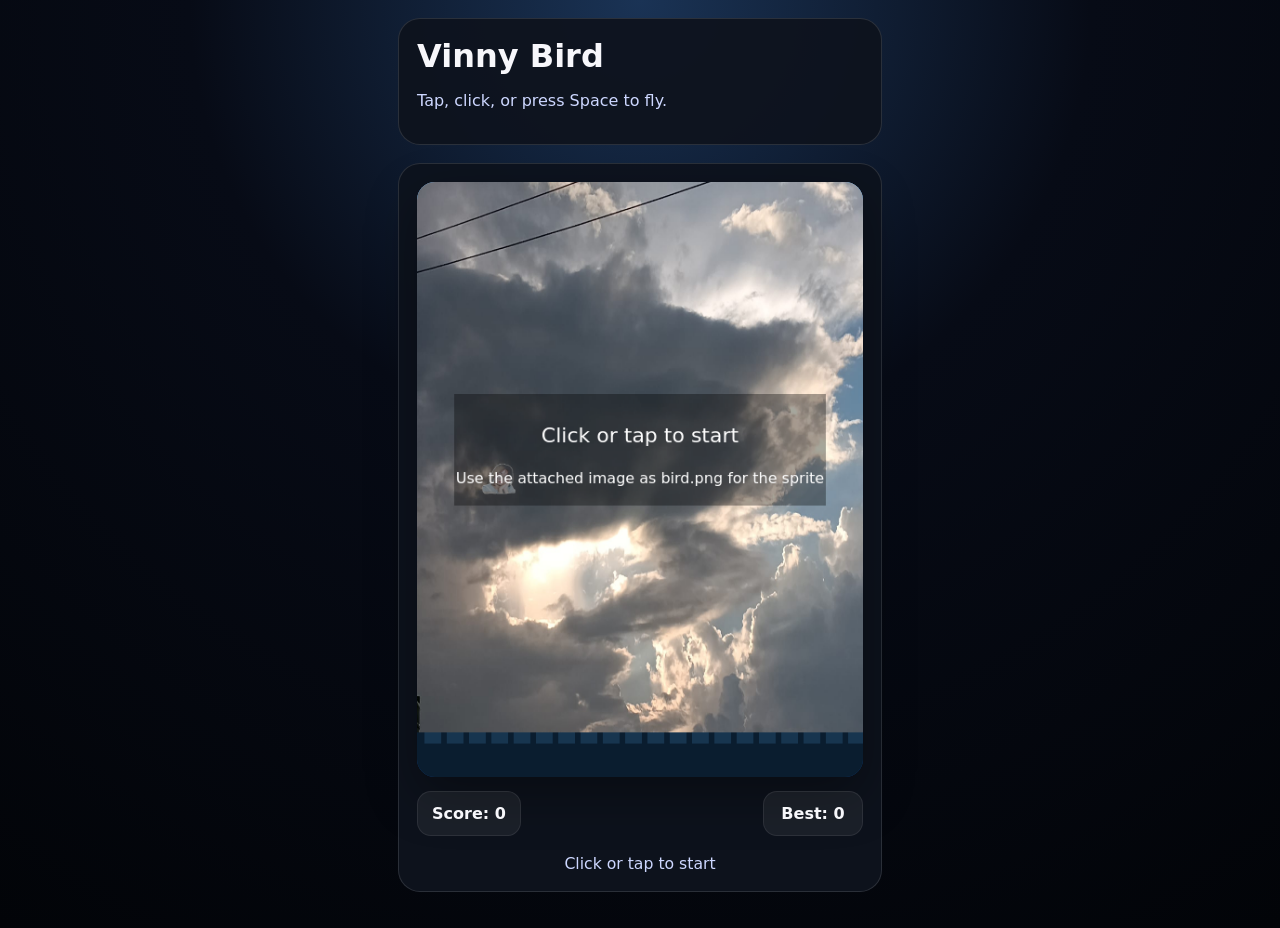
<file: index.html>
<!DOCTYPE html>
<html lang="en">
<head>
  <meta charset="UTF-8" />
  <meta name="viewport" content="width=device-width, initial-scale=1.0" />
  <title>Vinny Bird</title>
  <link rel="stylesheet" href="flappy.css" />
  <link rel="manifest" href="manifest.json" />
</head>
<body>
  <div class="game-shell">
    <header>
      <h1>Vinny Bird</h1>
      <p>Tap, click, or press Space to fly.</p>
    </header>

    <section class="game-area">
      <canvas id="gameCanvas" width="480" height="640"></canvas>
      <div class="hud">
        <div class="score">Score: <span id="score">0</span></div>
        <div class="best">Best: <span id="best">0</span></div>
      </div>
      <div id="message" class="message">Click or tap to start</div>
    </section>
  </div>

  <script src="flappy.js"></script>
  <script>
    if ('serviceWorker' in navigator) {
      navigator.serviceWorker.register('sw.js').catch(console.error);
    }
  </script>
</body>
</html>
</file>
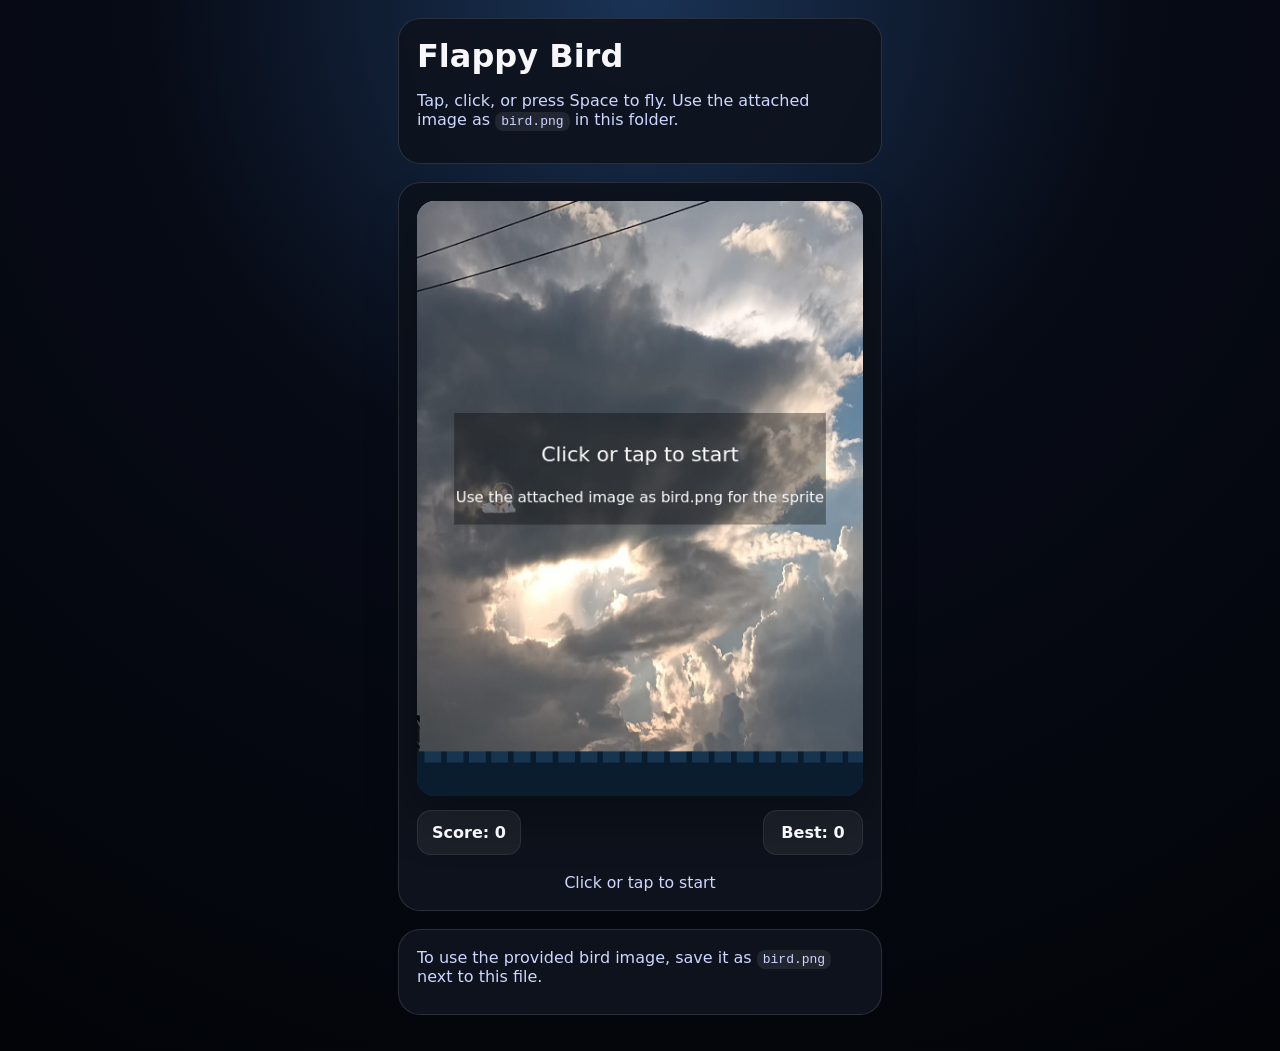
<file: flappy.html>
<!DOCTYPE html>
<html lang="en">
<head>
  <meta charset="UTF-8" />
  <meta name="viewport" content="width=device-width, initial-scale=1.0" />
  <title>Flappy Bird</title>
  <link rel="stylesheet" href="flappy.css" />
  <link rel="manifest" href="manifest.json" />
</head>
<body>
  <div class="game-shell">
    <header>
      <h1>Flappy Bird</h1>
      <p>Tap, click, or press Space to fly. Use the attached image as <code>bird.png</code> in this folder.</p>
    </header>

    <section class="game-area">
      <canvas id="gameCanvas" width="480" height="640"></canvas>
      <div class="hud">
        <div class="score">Score: <span id="score">0</span></div>
        <div class="best">Best: <span id="best">0</span></div>
      </div>
      <div id="message" class="message">Click or tap to start</div>
    </section>

    <footer>
      <p>To use the provided bird image, save it as <code>bird.png</code> next to this file.</p>
    </footer>
  </div>

  <script src="flappy.js"></script>
  <script>
    if ('serviceWorker' in navigator) {
      navigator.serviceWorker.register('sw.js').catch(console.error);
    }
  </script>
</body>
</html>
</file>
<file: flappy.css>
:root {
  color-scheme: dark;
  --bg: #070b16;
  --panel: rgba(14, 20, 30, 0.95);
  --text: #f7f7fb;
  --accent: #76c7ff;
  --accent-soft: #3b8fec;
  --border: rgba(255, 255, 255, 0.12);
}

* {
  box-sizing: border-box;
}

body {
  margin: 0;
  min-height: 100vh;
  font-family: Inter, system-ui, sans-serif;
  background: radial-gradient(circle at top, #1a3355 0%, #070b16 40%, #020408 100%);
  color: var(--text);
}

.game-shell {
  max-width: 520px;
  margin: 0 auto;
  padding: 18px;
}

header,
footer,
.game-area {
  background: var(--panel);
  border: 1px solid var(--border);
  border-radius: 22px;
  padding: 18px;
  margin-bottom: 18px;
}

header h1,
footer p {
  margin: 0 0 10px;
}

header p,
footer p,
.message {
  color: #cdd7ff;
}

canvas {
  display: block;
  width: 100%;
  max-width: 480px;
  border-radius: 18px;
  background: linear-gradient(to bottom, #66b8ff 0%, #1586ff 45%, #0e3b7a 100%);
  box-shadow: 0 18px 50px rgba(0, 0, 0, 0.35);
}

.hud {
  display: flex;
  justify-content: space-between;
  gap: 14px;
  padding-top: 14px;
}

.hud div {
  background: rgba(255, 255, 255, 0.06);
  border: 1px solid rgba(255, 255, 255, 0.08);
  border-radius: 14px;
  padding: 12px 14px;
  min-width: 100px;
  text-align: center;
  font-weight: 700;
}

.message {
  margin-top: 18px;
  text-align: center;
  font-size: 0.98rem;
}

code {
  background: rgba(255, 255, 255, 0.08);
  border-radius: 8px;
  padding: 2px 6px;
}

@media (max-width: 520px) {
  .game-shell {
    padding: 12px;
  }

  header,
  footer,
  .game-area {
    padding: 14px;
  }
}
</file>
